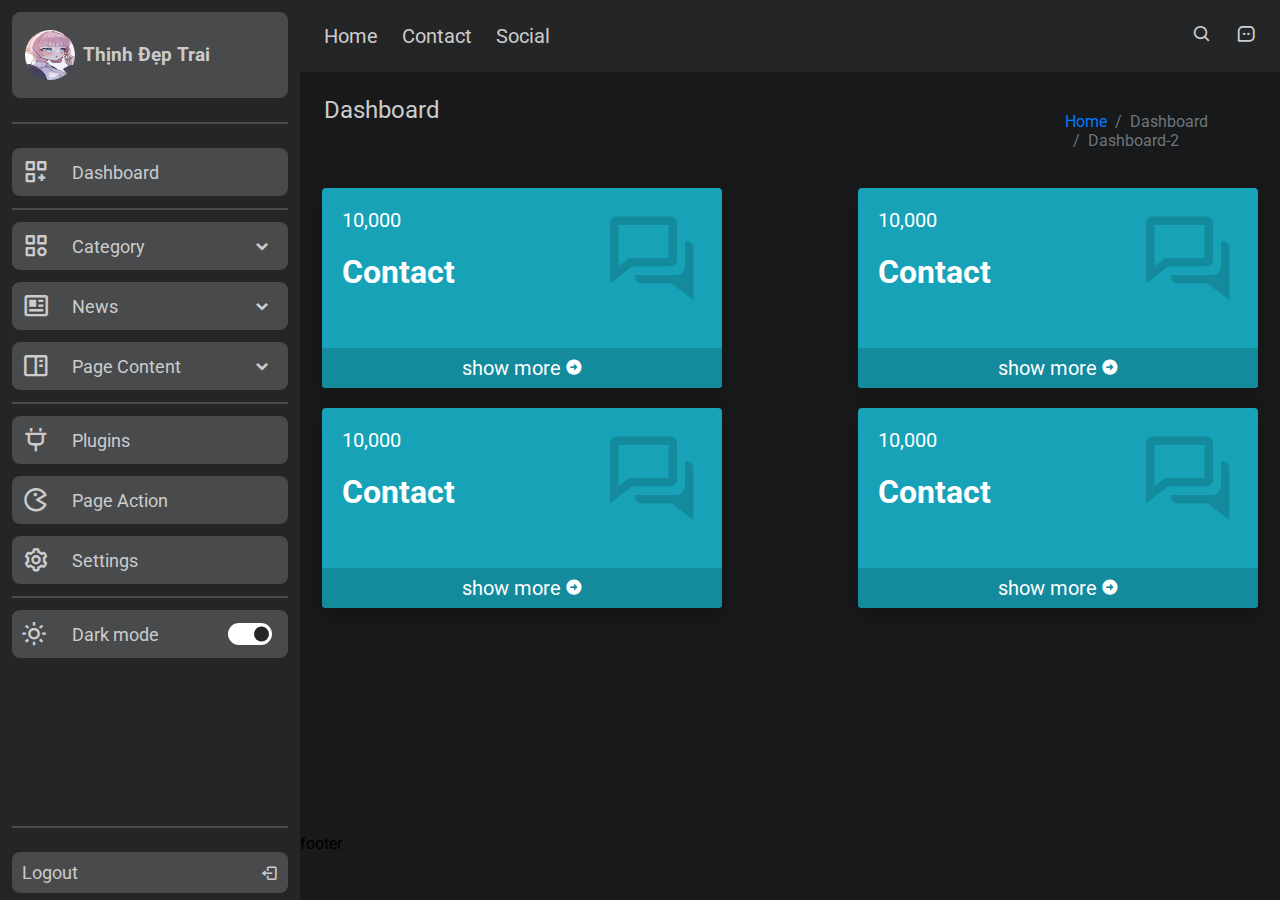
<file: adminpage/index.html>
<!DOCTYPE html>
<html lang="en">
<head>
    <meta charset="UTF-8">
    <meta http-equiv="X-UA-Compatible" content="IE=edge">
    <meta name="viewport" content="width=device-width, initial-scale=1.0">
    <link rel="stylesheet" href="./style/css/style.css">
    <link href='https://unpkg.com/boxicons@2.1.4/css/boxicons.min.css' rel='stylesheet'>
    <title>Document</title>
</head>
<body class="dark">
    <div class="container">
        <div class="sidebar-1">
            <div class="header">
                <a href="#" class="name">
                    <img src="./image/977438.jpg" alt="" class="avatar">
                    <h3 class="title">
                        <span>Thịnh Đẹp Trai</span>
                    </h3>
                </a>
            </div>

            <hr class="solid">

            <div class="sidebar-menu">
                <div class="sidebar-menu-1">
                    <ul>
                        <li>
                            <a href="#">
                                <i class='bx bx-customize'></i>
                                <span>Dashboard</span>
                                <!-- <span class="none"></span> -->
                            </a>
                        </li>
                
                        <hr class="solid">

                        <li>
                            <a href="#">
                                <i class='bx bx-category' ></i>
                                <span>Category</span>
                                <i class='bx bxs-chevron-down arrow'></i>
                            </a>
                            <div class="chil-item">
                                <a href="#" class="chil-item-menu">news</a>
                                <a href="#" class="chil-item-menu">services</a>
                                <a href="#" class="chil-item-menu">...</a>
                            </div>
                        </li>
                        <li>
                            <a href="#">
                                <i class='bx bx-news' ></i>
                                <span>News</span>
                                <i class='bx bxs-chevron-down arrow'></i>
                            </a>
                            <div class="chil-item">
                                <a href="#" class="chil-item-menu">News Page</a>
                                <a href="#" class="chil-item-menu">Add news</a>
                            </div>
                        </li>
                        <li>
                            <a href="#">
                                <i class='bx bx-book-content' ></i>
                                <span>Page Content</span>
                                <i class='bx bxs-chevron-down arrow'></i>
                            </a>
                            <div class="chil-item">
                                <a href="#" class="chil-item-menu">Page Content</a>
                                <a href="#" class="chil-item-menu">Add news</a>
                            </div>
                        </li>
                    </ul>
                </div>
            
                <hr class="solid">

                <div class="sidebar-menu-2">
                    <ul>
                        <li>
                            <a href="#">
                                <i class='bx bx-plug'></i>
                                <span>Plugins</span>
                                <!-- <span class="none"></span> -->
                            </a>
                        </li>
                        <li>
                            <a href="#">
                                <i class='bx bx-game' ></i>
                                <span>Page Action</span>
                                <!-- <span class="none"></span> -->
                            </a>
                        </li>
                        <li>
                            <a href="#">
                                <i class='bx bx-cog' ></i>
                                <span>Settings</span>
                                <!-- <span class="none"></span> -->
                            </a>
                        </li>
            
                        <hr class="solid">

                        <li class="mode">
                            <div class="moon-sun">
                                <div class="icon">
                                    <i class='bx bx-moon icon moon' ></i>
                                    <i class='bx bx-sun icon sun' ></i>
                                </div>

                                <span class="mode-text text">Dark mode</span>

                                <div class="toggle-switch">
                                    <span class="switch"></span>
                                </div>
                            </div>
                        </li>
                    </ul>
                </div>
            </div>

            <hr class="solid">

            <div class="footer">
                <a href="#">
                    <span>Logout</span>
                    <i class='bx bx-log-out' ></i>
                </a>
            </div>
        </div>
        
        <div class="sidebar-2">
            <div class="header">
                <nav class="main-header">
                    <ul class="nav-bar">
                        <li class="nav-item">
                            <a href="#" class="item">Home</a>
                        </li>
                        <li class="nav-item">
                            <a href="#" class="item">Contact</a>
                        </li>
                        <li class="nav-item">
                            <a href="#" class="item">Social</a>
                        </li>
                    </ul>

                    <ul class="nav-bar right">
                        <li class="nav-item">
                            <a href="#" class="item">
                                <i class='bx bx-search'></i>
                            </a>
                        </li>
                        <li class="nav-item">
                            <a href="#" class="item">
                                <i class='bx bx-message-square-dots' ></i>
                            </a>
                        </li>
                    </ul>
                </nav>
            </div>

            <div class="page">
                <div class="content-header">
                    <div class="title">
                        <span>Dashboard</span>
                    </div>

                    <div class="breadcrumb-header">
                        <ol class="breadcrumb">
                            <li class="breadcrumb-item">
                                <a href="#" class="item" id="test">Home</a>
                            </li>
                            <li class="breadcrumb-item active">
                                <a href="#" class="item" id="test">Dashboard</a>
                            </li>
                            <li class="breadcrumb-item active">
                                <a href="#" class="item" id="test">Dashboard-2</a>
                            </li>
                        </ol>
                    </div>
                </div>
                <div class="main-content">
                    <div class="main-content-header">
                        <div class="analytic">
                            <div class="views">
                                <div class="header-views">
                                    <div class="inner">
                                        <span class="number-views">10,000</span>
                                        <h1>Contact</h1>
                                    </div>
    
                                    <div class="icon">
                                        <i class='bx bx-conversation' ></i>
                                    </div>
                                </div>

                                <div class="bottom-views">
                                    <a href="#">
                                        <span>show more</span>
                                        <i class='bx bxs-right-arrow-circle' ></i>
                                    </a>
                                </div>
                            </div>
                        </div>
    
                        <div class="analytic">
                            <div class="views">
                                <div class="header-views">
                                    <div class="inner">
                                        <span class="number-views">10,000</span>
                                        <h1>Contact</h1>
                                    </div>
    
                                    <div class="icon">
                                        <i class='bx bx-conversation' ></i>
                                    </div>
                                </div>

                                <div class="bottom-views">
                                    <a href="#">
                                        <span>show more</span>
                                        <i class='bx bxs-right-arrow-circle' ></i>
                                    </a>
                                </div>
                            </div>
                        </div>

                        <div class="analytic">
                            <div class="views">
                                <div class="header-views">
                                    <div class="inner">
                                        <span class="number-views">10,000</span>
                                        <h1>Contact</h1>
                                    </div>
    
                                    <div class="icon">
                                        <i class='bx bx-conversation' ></i>
                                    </div>
                                </div>

                                <div class="bottom-views">
                                    <a href="#">
                                        <span>show more</span>
                                        <i class='bx bxs-right-arrow-circle' ></i>
                                    </a>
                                </div>
                            </div>
                        </div>

                        <div class="analytic">
                            <div class="views">
                                <div class="header-views">
                                    <div class="inner">
                                        <span class="number-views">10,000</span>
                                        <h1>Contact</h1>
                                    </div>
    
                                    <div class="icon">
                                        <i class='bx bx-conversation' ></i>
                                    </div>
                                </div>

                                <div class="bottom-views">
                                    <a href="#">
                                        <span>show more</span>
                                        <i class='bx bxs-right-arrow-circle' ></i>
                                    </a>
                                </div>
                            </div>
                        </div>
                    </div>

                    <div class="content">
                        
                    </div>
                </div>
            </div>

            <div class="footer">
                <span>footer</span>
            </div>
        </div>
    </div>

    <script src="./style/js/scrip.js"></script>
</body>
</html>
</file>
<file: adminpage/style/css/style.css>
@import url("https://fonts.googleapis.com/css2?family=Roboto:ital,wght@0,100;0,300;0,400;0,500;0,700;0,900;1,100;1,300;1,400;1,500;1,700;1,900&display=swap");
body {
  margin: auto;
  height: 100vh;
  background-color: var(--body-color);
}
body.dark {
  --body-color: #18191a;
  --sidebar-color: #242526;
  --sidebar-item-color: #484a4c;
  --sidebar-item-color-hover: #5f5f5f;
  --sidebar-chil-item-color-hover: #2c2c2c;
  --border: 1px solid #484a4c;
  --hr-border: 1px solid #484a4c;
  --primary-color: #3a3b3c;
  --primary-color-light: #f3f3f3;
  --toggle-color: #fff;
  --text-color: #ccc;
}
body.dark .sidebar-1 {
  transition: var(--tran-03);
}
body.dark .switch::before {
  left: 26px !important;
  transition: var(--tran-05);
}
body.dark .moon-sun i.sun {
  opacity: 1 !important;
  transition: var(--tran-03);
}
body.dark .moon-sun i.moon {
  opacity: 0;
}

* {
  font-family: "Roboto", sans-serif;
}

:root {
  /* ==== color ==== */
  --body-color: #e4e9f7;
  --sidebar-color: #f3f3f3;
  --sidebar-item-color: #fff;
  --sidebar-item-color-hover: #ffffff80;
  --sidebar-chil-item-color-hover: #92c3e5;
  --border: 1px solid #fff;
  --hr-border: 1px solid #ffffff80;
  --primary-color: #008000;
  --primary-color-light: #f3f3f3;
  --toggle-color: #ddd;
  --text-color: #000;
  /* ==== transition ==== */
  --tran-02: all 0.2s ease;
  --tran-03: all 0.3s ease;
  --tran-04: all 0.4s ease;
  --tran-05: all 0.5s ease;
}

.container {
  display: flex;
}
.container .sidebar-1 {
  display: flex;
  flex-direction: column;
  position: absolute;
  background-color: var(--sidebar-color);
  width: 300px;
  height: 100%;
  transition: var(--tran-04);
}
.container .sidebar-1 .header {
  display: flex;
  flex-direction: row;
  padding: 12px;
  margin-bottom: auto;
  transition: var(--tran-03);
}
.container .sidebar-1 .header .name {
  display: flex;
  flex-direction: row;
  width: 300px;
  height: 60px;
  padding: 12px;
  border: var(--border);
  border-radius: 8px;
  background-color: var(--sidebar-item-color);
  align-items: center;
  text-decoration: none;
  color: var(--text-color);
  transition: var(--tran-03);
}
.container .sidebar-1 .header .name .avatar {
  height: 50px;
  width: 50px;
  border-radius: 50px;
}
.container .sidebar-1 .header .name .title {
  height: 50px;
  width: calc(100% - 60px);
  margin: 0;
  padding-left: 8px;
  display: flex;
  align-items: center;
}
.container .sidebar-1 .header .name .title span {
  display: -webkit-box;
  overflow: hidden;
  text-overflow: ellipsis;
  white-space: normal;
  line-height: 1.5rem;
  -webkit-box-orient: vertical;
  -webkit-line-clamp: 2;
}
.container .sidebar-1 .sidebar-menu {
  height: 100%;
  overflow: auto;
  transition: var(--tran-03);
}
.container .sidebar-1 .sidebar-menu .sidebar-menu-1 ul, .container .sidebar-1 .sidebar-menu .sidebar-menu-2 ul {
  list-style: none;
  margin: 0;
  padding: 0;
}
.container .sidebar-1 .sidebar-menu .sidebar-menu-1 ul li, .container .sidebar-1 .sidebar-menu .sidebar-menu-2 ul li {
  margin: 12px;
  padding: 10px;
  border-radius: 8px;
  background-color: var(--sidebar-item-color);
  transition: var(--tran-03);
}
.container .sidebar-1 .sidebar-menu .sidebar-menu-1 ul li a, .container .sidebar-1 .sidebar-menu .sidebar-menu-2 ul li a {
  display: flex;
  flex-direction: row;
  align-items: center;
  text-decoration: none;
  color: var(--text-color);
  transition: var(--tran-03);
  width: 250px;
}
.container .sidebar-1 .sidebar-menu .sidebar-menu-1 ul li a i, .container .sidebar-1 .sidebar-menu .sidebar-menu-2 ul li a i {
  font-size: 28px;
  width: 50px;
}
.container .sidebar-1 .sidebar-menu .sidebar-menu-1 ul li a i.arrow, .container .sidebar-1 .sidebar-menu .sidebar-menu-1 ul li a i.toggle, .container .sidebar-1 .sidebar-menu .sidebar-menu-2 ul li a i.arrow, .container .sidebar-1 .sidebar-menu .sidebar-menu-2 ul li a i.toggle {
  font-size: 20px;
  width: 20px;
  right: 0;
  display: flex;
  justify-content: flex-end;
}
.container .sidebar-1 .sidebar-menu .sidebar-menu-1 ul li a i.arrow, .container .sidebar-1 .sidebar-menu .sidebar-menu-2 ul li a i.arrow {
  transform: rotate(360deg);
  transition: all ease 0.5s;
}
.container .sidebar-1 .sidebar-menu .sidebar-menu-1 ul li a i.toggle, .container .sidebar-1 .sidebar-menu .sidebar-menu-2 ul li a i.toggle {
  font-size: 32px;
}
.container .sidebar-1 .sidebar-menu .sidebar-menu-1 ul li a span, .container .sidebar-1 .sidebar-menu .sidebar-menu-2 ul li a span {
  display: flex;
  margin-right: auto;
  font-size: 18px;
}
.container .sidebar-1 .sidebar-menu .sidebar-menu-1 ul li .chil-item, .container .sidebar-1 .sidebar-menu .sidebar-menu-2 ul li .chil-item {
  display: none;
}
.container .sidebar-1 .sidebar-menu .sidebar-menu-1 ul li.mode .moon-sun, .container .sidebar-1 .sidebar-menu .sidebar-menu-2 ul li.mode .moon-sun {
  display: flex;
  align-items: center;
  height: 28px;
  width: 250px;
}
.container .sidebar-1 .sidebar-menu .sidebar-menu-1 ul li.mode .moon-sun .icon, .container .sidebar-1 .sidebar-menu .sidebar-menu-2 ul li.mode .moon-sun .icon {
  display: flex;
  align-items: center;
  font-size: 28px;
  width: 50px;
  color: var(--text-color);
  transition: var(--tran-03);
}
.container .sidebar-1 .sidebar-menu .sidebar-menu-1 ul li.mode .moon-sun .text, .container .sidebar-1 .sidebar-menu .sidebar-menu-2 ul li.mode .moon-sun .text {
  display: flex;
  font-size: 18px;
  margin-right: auto;
  color: var(--text-color);
  transition: var(--tran-03);
}
.container .sidebar-1 .sidebar-menu .sidebar-menu-1 ul li.mode .moon-sun i.sun, .container .sidebar-1 .sidebar-menu .sidebar-menu-2 ul li.mode .moon-sun i.sun {
  position: relative;
  right: 30px;
  opacity: 0;
  transition: var(--tran-03);
}
.container .sidebar-1 .sidebar-menu .sidebar-menu-1 ul li.mode .toggle-switch, .container .sidebar-1 .sidebar-menu .sidebar-menu-2 ul li.mode .toggle-switch {
  display: flex;
  align-items: center;
  justify-content: flex-end;
  height: 100%;
  min-width: 60px;
  cursor: pointer;
}
.container .sidebar-1 .sidebar-menu .sidebar-menu-1 ul li.mode .toggle-switch .switch, .container .sidebar-1 .sidebar-menu .sidebar-menu-2 ul li.mode .toggle-switch .switch {
  position: relative;
  height: 22px;
  width: 44px;
  border-radius: 25px;
  background: var(--toggle-color);
  transition: var(--tran-03);
}
.container .sidebar-1 .sidebar-menu .sidebar-menu-1 ul li.mode .toggle-switch .switch::before, .container .sidebar-1 .sidebar-menu .sidebar-menu-2 ul li.mode .toggle-switch .switch::before {
  content: "";
  position: absolute;
  height: 15px;
  width: 15px;
  border-radius: 50%;
  top: 49%;
  left: 3px;
  transform: translateY(-50%);
  background: var(--sidebar-color);
  transition: var(--tran-03);
  cursor: pointer;
}
.container .sidebar-1 .sidebar-menu .sidebar-menu-1 ul li.show a i.arrow, .container .sidebar-1 .sidebar-menu .sidebar-menu-2 ul li.show a i.arrow {
  transform: rotate(180deg);
  transition: all ease 0.5s;
}
.container .sidebar-1 .sidebar-menu .sidebar-menu-1 ul li.show .chil-item, .container .sidebar-1 .sidebar-menu .sidebar-menu-2 ul li.show .chil-item {
  display: block;
  width: 100%;
}
.container .sidebar-1 .sidebar-menu .sidebar-menu-1 ul li.show .chil-item .chil-item-menu, .container .sidebar-1 .sidebar-menu .sidebar-menu-2 ul li.show .chil-item .chil-item-menu {
  width: 215px;
  margin: 8px;
  padding: 12px;
  background-color: var(--sidebar-color);
  transition: var(--tran-03);
  border-radius: 8px;
  box-shadow: 0px 8px 16px 0px rgba(0, 0, 0, 0.2);
}
.container .sidebar-1 .sidebar-menu .sidebar-menu-1 ul li.show .chil-item .chil-item-menu:hover, .container .sidebar-1 .sidebar-menu .sidebar-menu-2 ul li.show .chil-item .chil-item-menu:hover {
  background-color: var(--sidebar-chil-item-color-hover);
}
.container .sidebar-1 .sidebar-menu .sidebar-menu-1 ul li:hover, .container .sidebar-1 .sidebar-menu .sidebar-menu-2 ul li:hover {
  left: 0;
  transition: var(--tran-03);
  background-color: var(--sidebar-item-color-hover);
}
.container .sidebar-1 .sidebar-menu hr.solid {
  margin: 12px;
  border: var(--hr-border);
  transition: var(--tran-03);
}
.container .sidebar-1 .sidebar-menu::-webkit-scrollbar {
  display: none;
}
.container .sidebar-1 hr.solid {
  margin: 12px;
  border: var(--hr-border);
  transition: var(--tran-03);
}
.container .sidebar-1 .footer {
  height: 60px;
}
.container .sidebar-1 .footer a {
  display: flex;
  background-color: var(--sidebar-item-color);
  margin: 12px;
  padding: 10px;
  border-radius: 8px;
  text-decoration: none;
  color: var(--text-color);
  transition: var(--tran-03);
  justify-content: space-between;
  align-items: center;
}
.container .sidebar-1 .footer a span {
  font-size: 18px;
}
.container .sidebar-1 .footer a i {
  font-size: 18px;
}
.container .sidebar-2 {
  display: flex;
  position: absolute;
  height: 100%;
  background-color: var(--body-color);
  width: calc(100% - 300px);
  flex-direction: column;
}
.container .sidebar-2 .header {
  display: flex;
  flex-direction: row;
  padding: 12px;
  margin-bottom: auto;
  background-color: var(--sidebar-color);
}
.container .sidebar-2 .header .main-header {
  display: flex;
  flex-direction: row;
  width: 100%;
}
.container .sidebar-2 .header .main-header .nav-bar {
  display: flex;
  flex-direction: row;
  align-items: center;
  list-style: none;
  padding: 0;
  margin: 0;
}
.container .sidebar-2 .header .main-header .nav-bar .nav-item {
  padding: 12px;
}
.container .sidebar-2 .header .main-header .nav-bar .nav-item .item {
  color: var(--text-color);
  text-decoration: none;
  font-size: 20px;
}
.container .sidebar-2 .header .main-header .nav-bar .nav-item .item i {
  font-size: 20px;
  color: var(--text-color);
}
.container .sidebar-2 .header .main-header .nav-bar.right {
  margin-left: auto;
}
.container .sidebar-2 .page {
  height: 100%;
  padding: 12px;
}
.container .sidebar-2 .page .content-header {
  display: flex;
  flex-direction: row;
  padding: 12px;
}
.container .sidebar-2 .page .content-header .title {
  width: 900px;
  font-size: 24px;
  color: var(--text-color);
}
.container .sidebar-2 .page .content-header .breadcrumb-header {
  display: flex;
  flex-wrap: wrap;
  margin-left: auto;
}
.container .sidebar-2 .page .content-header .breadcrumb-header .breadcrumb {
  display: flex;
  flex-wrap: wrap;
  list-style: none;
}
.container .sidebar-2 .page .content-header .breadcrumb-header .breadcrumb .breadcrumb-item .item {
  color: #007bff;
  text-decoration: none;
}
.container .sidebar-2 .page .content-header .breadcrumb-header .breadcrumb .breadcrumb-item.active .item {
  color: #6c757d;
}
.container .sidebar-2 .page .content-header .breadcrumb-header .breadcrumb .breadcrumb-item.active::before {
  float: left;
  padding: 0 0.5rem;
  color: #6c757d !important;
  content: "/";
}
.container .sidebar-2 .page .main-content {
  width: 100%;
  display: flex;
  flex-direction: column;
}
.container .sidebar-2 .page .main-content .main-content-header {
  display: flex;
  flex-direction: row;
  flex-wrap: wrap;
  justify-content: space-between;
  width: 100%;
}
.container .sidebar-2 .page .main-content .main-content-header .analytic {
  display: flex;
  flex-direction: row;
  width: 400px;
  height: 200px;
  border-radius: 4px;
  margin: 10px;
  background: #17a2b8;
  box-shadow: 0px 8px 16px 0px rgba(0, 0, 0, 0.2);
}
.container .sidebar-2 .page .main-content .main-content-header .analytic .views {
  position: relative;
  display: flex;
  flex-direction: column;
  width: 100%;
}
.container .sidebar-2 .page .main-content .main-content-header .analytic .views .header-views {
  display: flex;
  flex-direction: row;
  justify-content: space-between;
  padding: 20px;
  height: 100%;
}
.container .sidebar-2 .page .main-content .main-content-header .analytic .views .header-views .inner {
  height: 100px;
}
.container .sidebar-2 .page .main-content .main-content-header .analytic .views .header-views .inner h1 {
  font-size: 32px;
  margin-bottom: auto;
  color: #fff;
}
.container .sidebar-2 .page .main-content .main-content-header .analytic .views .header-views .inner span.number-views {
  font-size: 20px;
  color: #fff;
  margin-top: auto;
  margin-left: auto;
}
.container .sidebar-2 .page .main-content .main-content-header .analytic .views .header-views .icon {
  color: #148a9d;
  font-size: 100px;
  margin-left: auto;
  height: 120px;
}
.container .sidebar-2 .page .main-content .main-content-header .analytic .views .bottom-views {
  display: flex;
  flex-direction: row;
  align-items: center;
  justify-content: center;
  background-color: #148a9d;
  margin-top: auto;
  height: 70px;
  text-align: center;
  border-radius: 0 0 4px 4px;
}
.container .sidebar-2 .page .main-content .main-content-header .analytic .views .bottom-views a {
  text-decoration: none;
}
.container .sidebar-2 .page .main-content .main-content-header .analytic .views .bottom-views a span, .container .sidebar-2 .page .main-content .main-content-header .analytic .views .bottom-views a i {
  font-size: 20px;
  color: #fff;
}
.container .sidebar-2 .page .main-content .main-content-header .analytic .views .bottom-views a i {
  font-size: 18px;
}
.container .sidebar-2 .page .main-content .main-content-header .analytic:hover .views .header-views .icon {
  position: relative;
  font-size: 120px;
  transition: var(--tran-04);
}
.container .sidebar-2 .footer {
  margin-top: auto;
  height: 80px;
}
.container .sidebar-1 ~ .sidebar-2 {
  left: 300px;
  width: calc(100% - 300px);
}

/*# sourceMappingURL=style.css.map */
</file>
